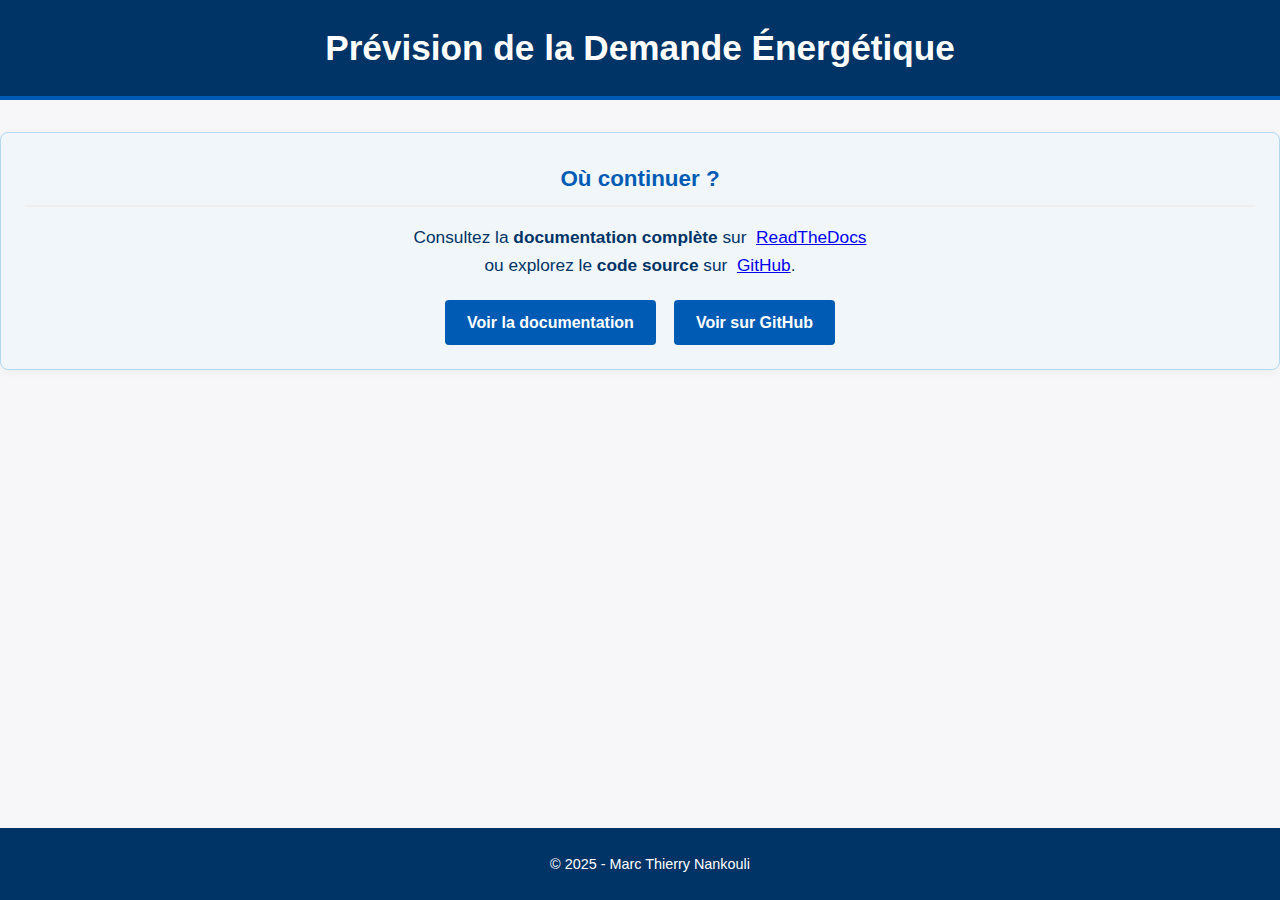
<file: index.html>
<!DOCTYPE html>
<html lang="fr">
<head>
  <meta charset="UTF-8" />
  <meta name="viewport" content="width=device-width, initial-scale=1.0"/>
  <title>Energy Demand Forecasting</title>
  <link rel="stylesheet" href="./css/style.css" />
</head>
<body>
  <header>
    <h1>Prévision de la Demande Énergétique</h1>
    <!-- <nav>
      <ul>
        <li><a href="./sections/intro.html">Introduction</a></li>
        <li><a href="./sections/data.html">Données</a></li>
        <li><a href="./sections/prepocessing.html">Traitement des données</a></li>
        <li><a href="./sections/modeling.html">Modélisation</a></li>
        <li><a href="./sections/evaluation.html">Évaluation</a></li>
        <li><a href="./sections/dashboard.html">Dashboard</a></li>
        <li><a href="./sections/team.html">Équipe</a></li>
      </ul>
    </nav> -->
  </header>
  <!-- <main>
    <h2>Bienvenue !</h2>
    <p>Ce site documente notre projet de prévision énergétique multi-modèles pour l'Espagne.</p>
    <img src="assets/carte_espagne.png" alt="Espagne" class="map" width="100%"/>
  </main> -->
  <section class="redirect">
    <h2>Où continuer ?</h2>
    <p>
      Consultez la <strong>documentation complète</strong> sur&nbsp;
      <a href="https://energy-demand-doc.readthedocs.io/fr/latest/" target="_blank" rel="noopener">ReadTheDocs</a>
      <br>
      ou explorez le <strong>code source</strong> sur&nbsp;
      <a href="https://github.com/Marc1T/energy-demand-doc.git" target="_blank" rel="noopener">GitHub</a>.
    </p>
    <div class="redirect-buttons">
      <a class="btn" href="https://energy-demand-doc.readthedocs.io/fr/latest/" target="_blank" rel="noopener">Voir la documentation</a>
      <a class="btn" href="https://github.com/Marc1T/energy-demand-doc.git" target="_blank" rel="noopener">Voir sur GitHub</a>
    </div>
  </section></div>
  
  <footer style="display: inline-block; position: fixed; left: 0; bottom: 0; width: 100%; text-align: center; padding: 10px;">
    <p>&copy; 2025 - Marc Thierry Nankouli</p>
  </footer>
</body>
</html>
</file>
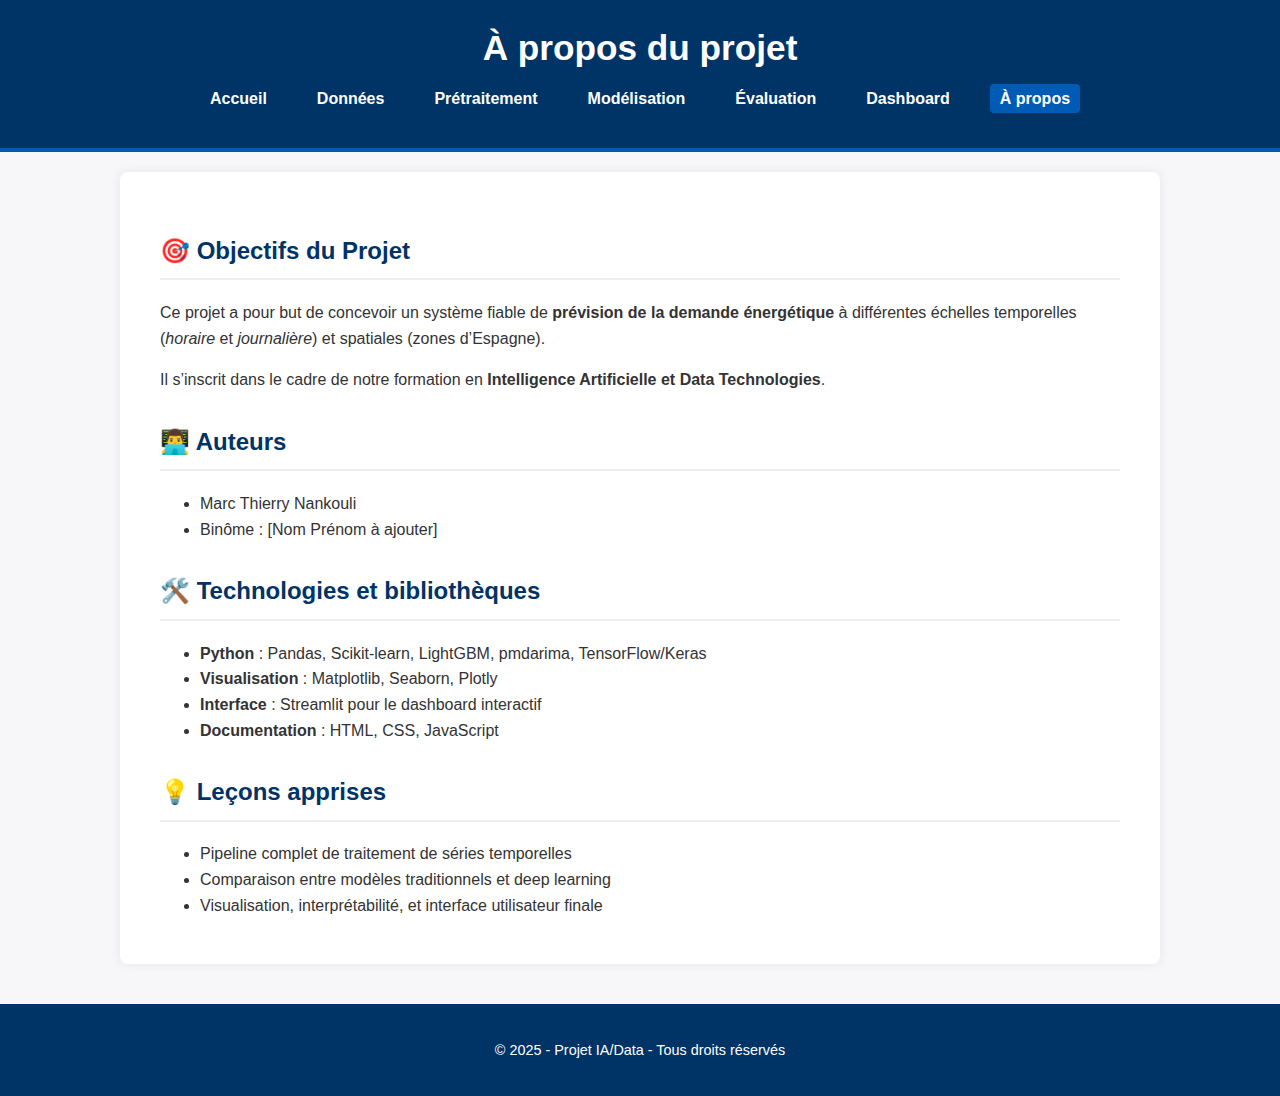
<file: sections/about.html>
<!DOCTYPE html>
<html lang="fr">
<head>
    <meta charset="UTF-8">
    <title>À propos</title>
    <link rel="stylesheet" href="../css/style.css">
</head>
<body>
    <header>
        <h1>À propos du projet</h1>
        <nav>
            <ul>
                <li><a href="../index.html">Accueil</a></li>
                <li><a href="data.html">Données</a></li>
                <li><a href="preprocessing.html">Prétraitement</a></li>
                <li><a href="modeling.html">Modélisation</a></li>
                <li><a href="evaluation.html">Évaluation</a></li>
                <li><a href="dashboard.html">Dashboard</a></li>
                <li><a href="about.html" class="active">À propos</a></li>
            </ul>
        </nav>
    </header>

    <main>
        <section>
            <h2>🎯 Objectifs du Projet</h2>
            <p>Ce projet a pour but de concevoir un système fiable de <strong>prévision de la demande énergétique</strong> à différentes échelles temporelles (<em>horaire</em> et <em>journalière</em>) et spatiales (zones d’Espagne).</p>
            <p>Il s’inscrit dans le cadre de notre formation en <strong>Intelligence Artificielle et Data Technologies</strong>.</p>
        </section>

        <section>
            <h2>👨‍💻 Auteurs</h2>
            <ul>
                <li>Marc Thierry Nankouli</li>
                <li>Binôme : [Nom Prénom à ajouter]</li>
            </ul>
        </section>

        <section>
            <h2>🛠️ Technologies et bibliothèques</h2>
            <ul>
                <li><strong>Python</strong> : Pandas, Scikit-learn, LightGBM, pmdarima, TensorFlow/Keras</li>
                <li><strong>Visualisation</strong> : Matplotlib, Seaborn, Plotly</li>
                <li><strong>Interface</strong> : Streamlit pour le dashboard interactif</li>
                <li><strong>Documentation</strong> : HTML, CSS, JavaScript</li>
            </ul>
        </section>

        <section>
            <h2>💡 Leçons apprises</h2>
            <ul>
                <li>Pipeline complet de traitement de séries temporelles</li>
                <li>Comparaison entre modèles traditionnels et deep learning</li>
                <li>Visualisation, interprétabilité, et interface utilisateur finale</li>
            </ul>
        </section>
    </main>

    <footer>
        <p>&copy; 2025 - Projet IA/Data - Tous droits réservés</p>
    </footer>
</body>
</html>
</file>
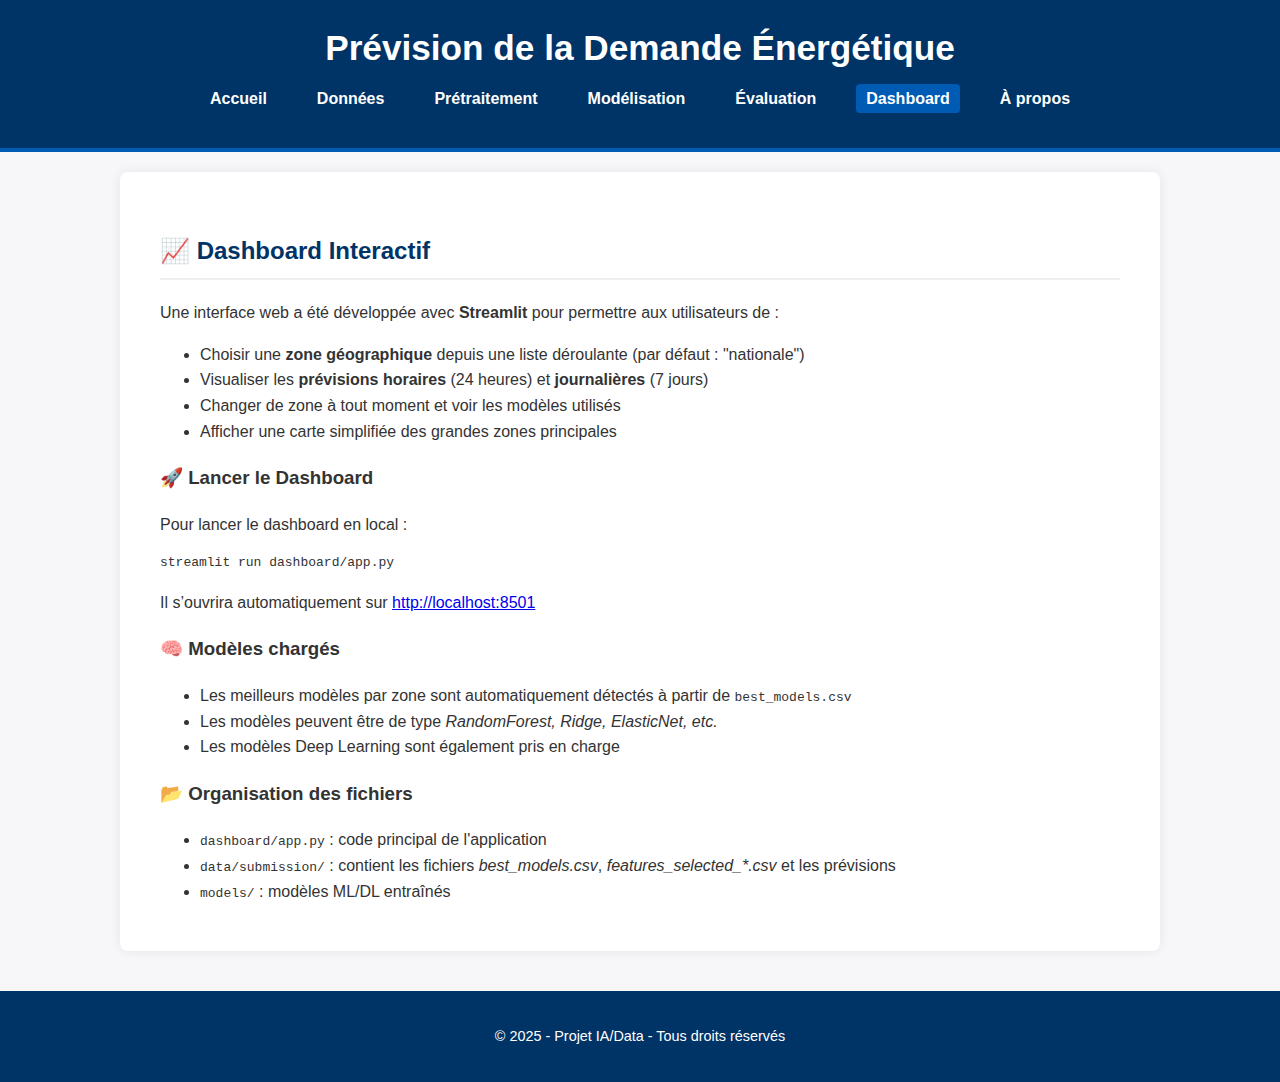
<file: sections/dashboard.html>
<!DOCTYPE html>
<html lang="fr">
<head>
    <meta charset="UTF-8">
    <title>Dashboard</title>
    <link rel="stylesheet" href="../css/style.css">
</head>
<body>
    <header>
        <h1>Prévision de la Demande Énergétique</h1>
        <nav>
            <ul>
                <li><a href="../index.html">Accueil</a></li>
                <li><a href="data.html">Données</a></li>
                <li><a href="preprocessing.html">Prétraitement</a></li>
                <li><a href="modeling.html">Modélisation</a></li>
                <li><a href="evaluation.html">Évaluation</a></li>
                <li><a href="dashboard.html" class="active">Dashboard</a></li>
                <li><a href="about.html">À propos</a></li>
            </ul>
        </nav>
    </header>

    <main>
        <section>
            <h2>📈 Dashboard Interactif</h2>
            <p>Une interface web a été développée avec <strong>Streamlit</strong> pour permettre aux utilisateurs de :</p>
            <ul>
                <li>Choisir une <strong>zone géographique</strong> depuis une liste déroulante (par défaut : "nationale")</li>
                <li>Visualiser les <strong>prévisions horaires</strong> (24 heures) et <strong>journalières</strong> (7 jours)</li>
                <li>Changer de zone à tout moment et voir les modèles utilisés</li>
                <li>Afficher une carte simplifiée des grandes zones principales</li>
            </ul>
        </section>

        <section>
            <h3>🚀 Lancer le Dashboard</h3>
            <p>Pour lancer le dashboard en local :</p>
            <pre><code>streamlit run dashboard/app.py</code></pre>
            <p>Il s’ouvrira automatiquement sur <a href="http://localhost:8501" target="_blank">http://localhost:8501</a></p>
        </section>

        <section>
            <h3>🧠 Modèles chargés</h3>
            <ul>
                <li>Les meilleurs modèles par zone sont automatiquement détectés à partir de <code>best_models.csv</code></li>
                <li>Les modèles peuvent être de type <em>RandomForest, Ridge, ElasticNet, etc.</em></li>
                <li>Les modèles Deep Learning sont également pris en charge</li>
            </ul>
        </section>

        <section>
            <h3>📂 Organisation des fichiers</h3>
            <ul>
                <li><code>dashboard/app.py</code> : code principal de l'application</li>
                <li><code>data/submission/</code> : contient les fichiers <em>best_models.csv</em>, <em>features_selected_*.csv</em> et les prévisions</li>
                <li><code>models/</code> : modèles ML/DL entraînés</li>
            </ul>
        </section>
    </main>

    <footer>
        <p>&copy; 2025 - Projet IA/Data - Tous droits réservés</p>
    </footer>
</body>
</html>
</file>
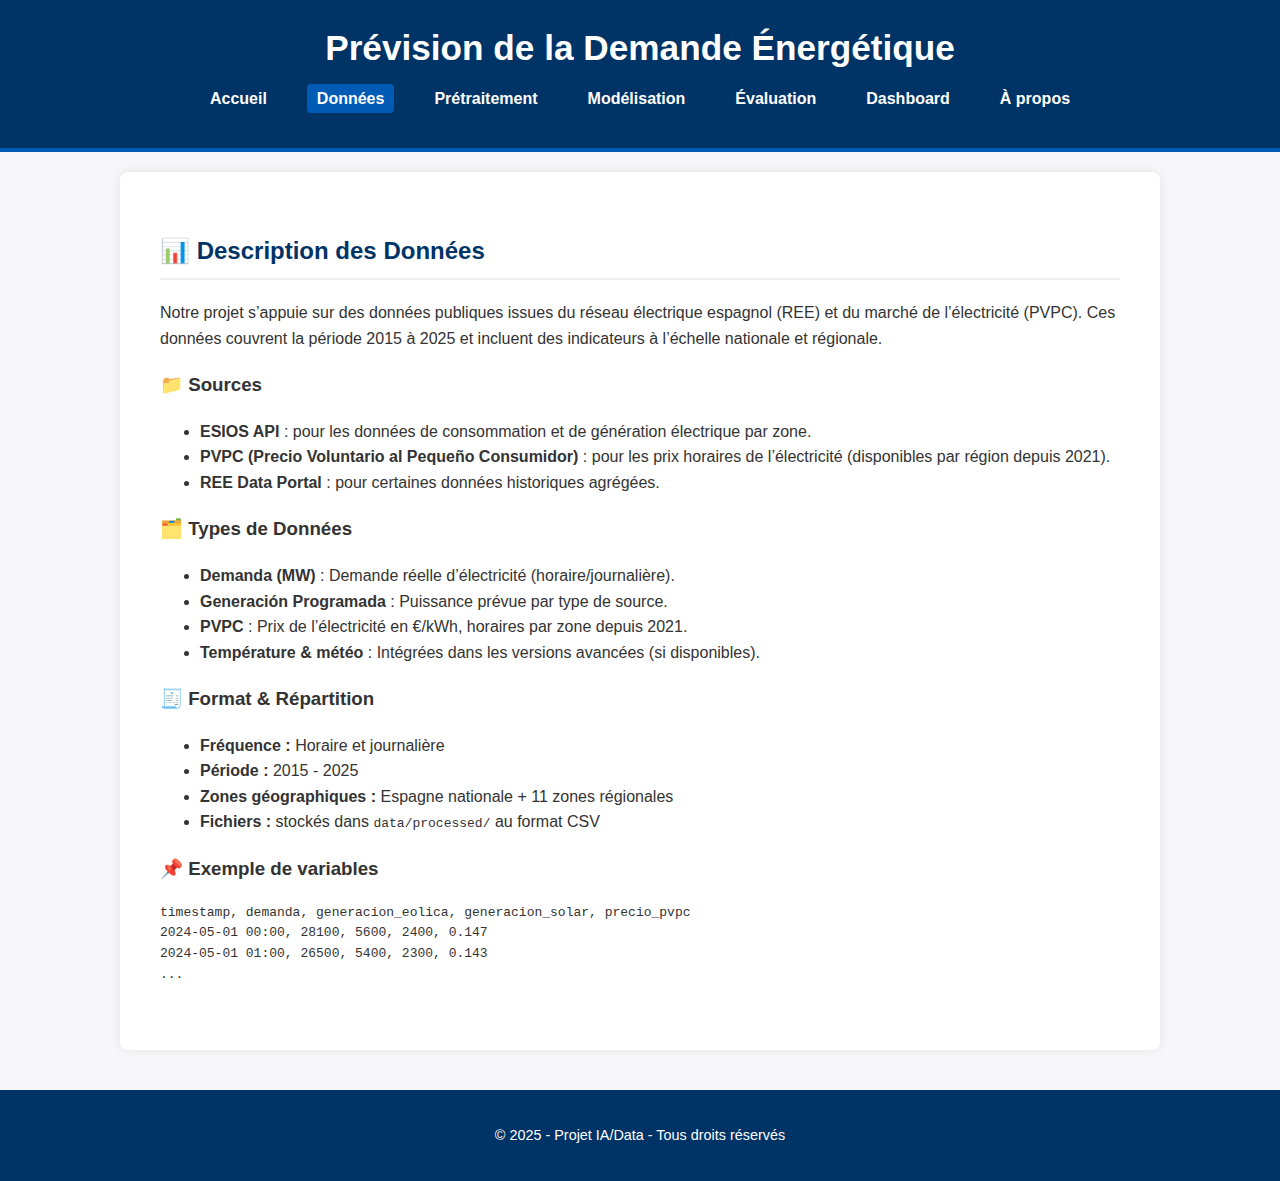
<file: sections/data.html>
<!DOCTYPE html>
<html lang="fr">
<head>
    <meta charset="UTF-8">
    <title>Données utilisées</title>
    <link rel="stylesheet" href="../css/style.css">
</head>
<body>
    <header>
        <h1>Prévision de la Demande Énergétique</h1>
        <nav>
            <ul>
                <li><a href="../index.html">Accueil</a></li>
                <li><a href="data.html" class="active">Données</a></li>
                <li><a href="preprocessing.html">Prétraitement</a></li>
                <li><a href="modeling.html">Modélisation</a></li>
                <li><a href="evaluation.html">Évaluation</a></li>
                <li><a href="dashboard.html">Dashboard</a></li>
                <li><a href="about.html">À propos</a></li>
            </ul>
        </nav>
    </header>

    <main>
        <section>
            <h2>📊 Description des Données</h2>
            <p>Notre projet s’appuie sur des données publiques issues du réseau électrique espagnol (REE) et du marché de l’électricité (PVPC). Ces données couvrent la période 2015 à 2025 et incluent des indicateurs à l’échelle nationale et régionale.</p>
        </section>

        <section>
            <h3>📁 Sources</h3>
            <ul>
                <li><strong>ESIOS API</strong> : pour les données de consommation et de génération électrique par zone.</li>
                <li><strong>PVPC (Precio Voluntario al Pequeño Consumidor)</strong> : pour les prix horaires de l’électricité (disponibles par région depuis 2021).</li>
                <li><strong>REE Data Portal</strong> : pour certaines données historiques agrégées.</li>
            </ul>
        </section>

        <section>
            <h3>🗂️ Types de Données</h3>
            <ul>
                <li><strong>Demanda (MW)</strong> : Demande réelle d’électricité (horaire/journalière).</li>
                <li><strong>Generación Programada</strong> : Puissance prévue par type de source.</li>
                <li><strong>PVPC</strong> : Prix de l’électricité en €/kWh, horaires par zone depuis 2021.</li>
                <li><strong>Température & météo</strong> : Intégrées dans les versions avancées (si disponibles).</li>
            </ul>
        </section>

        <section>
            <h3>🧾 Format & Répartition</h3>
            <ul>
                <li><strong>Fréquence :</strong> Horaire et journalière</li>
                <li><strong>Période :</strong> 2015 - 2025</li>
                <li><strong>Zones géographiques :</strong> Espagne nationale + 11 zones régionales</li>
                <li><strong>Fichiers :</strong> stockés dans <code>data/processed/</code> au format CSV</li>
            </ul>
        </section>

        <section>
            <h3>📌 Exemple de variables</h3>
            <pre>
timestamp, demanda, generacion_eolica, generacion_solar, precio_pvpc
2024-05-01 00:00, 28100, 5600, 2400, 0.147
2024-05-01 01:00, 26500, 5400, 2300, 0.143
...
            </pre>
        </section>
    </main>

    <footer>
        <p>&copy; 2025 - Projet IA/Data - Tous droits réservés</p>
    </footer>
</body>
</html>
</file>
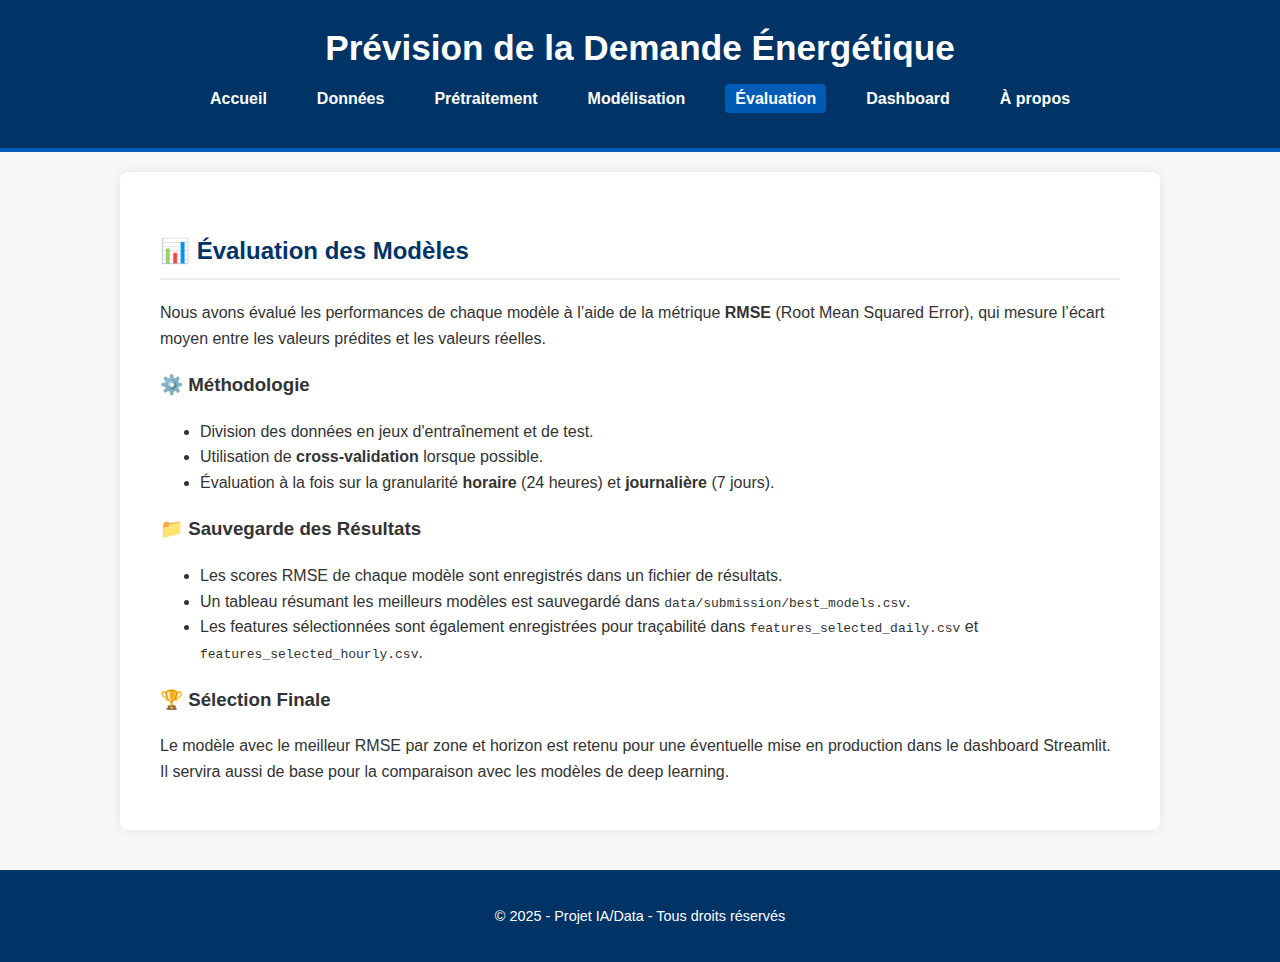
<file: sections/evaluation.html>
<!DOCTYPE html>
<html lang="fr">
<head>
    <meta charset="UTF-8">
    <title>Évaluation des Modèles</title>
    <link rel="stylesheet" href="../css/style.css">
</head>
<body>
    <header>
        <h1>Prévision de la Demande Énergétique</h1>
        <nav>
            <ul>
                <li><a href="../index.html">Accueil</a></li>
                <li><a href="data.html">Données</a></li>
                <li><a href="preprocessing.html">Prétraitement</a></li>
                <li><a href="modeling.html">Modélisation</a></li>
                <li><a href="evaluation.html" class="active">Évaluation</a></li>
                <li><a href="dashboard.html">Dashboard</a></li>
                <li><a href="about.html">À propos</a></li>
            </ul>
        </nav>
    </header>

    <main>
        <section>
            <h2>📊 Évaluation des Modèles</h2>
            <p>Nous avons évalué les performances de chaque modèle à l’aide de la métrique <strong>RMSE</strong> (Root Mean Squared Error), qui mesure l’écart moyen entre les valeurs prédites et les valeurs réelles.</p>
        </section>

        <section>
            <h3>⚙️ Méthodologie</h3>
            <ul>
                <li>Division des données en jeux d'entraînement et de test.</li>
                <li>Utilisation de <strong>cross-validation</strong> lorsque possible.</li>
                <li>Évaluation à la fois sur la granularité <strong>horaire</strong> (24 heures) et <strong>journalière</strong> (7 jours).</li>
            </ul>
        </section>

        <section>
            <h3>📁 Sauvegarde des Résultats</h3>
            <ul>
                <li>Les scores RMSE de chaque modèle sont enregistrés dans un fichier de résultats.</li>
                <li>Un tableau résumant les meilleurs modèles est sauvegardé dans <code>data/submission/best_models.csv</code>.</li>
                <li>Les features sélectionnées sont également enregistrées pour traçabilité dans <code>features_selected_daily.csv</code> et <code>features_selected_hourly.csv</code>.</li>
            </ul>
        </section>

        <section>
            <h3>🏆 Sélection Finale</h3>
            <p>Le modèle avec le meilleur RMSE par zone et horizon est retenu pour une éventuelle mise en production dans le dashboard Streamlit. Il servira aussi de base pour la comparaison avec les modèles de deep learning.</p>
        </section>
    </main>

    <footer>
        <p>&copy; 2025 - Projet IA/Data - Tous droits réservés</p>
    </footer>
</body>
</html>
</file>
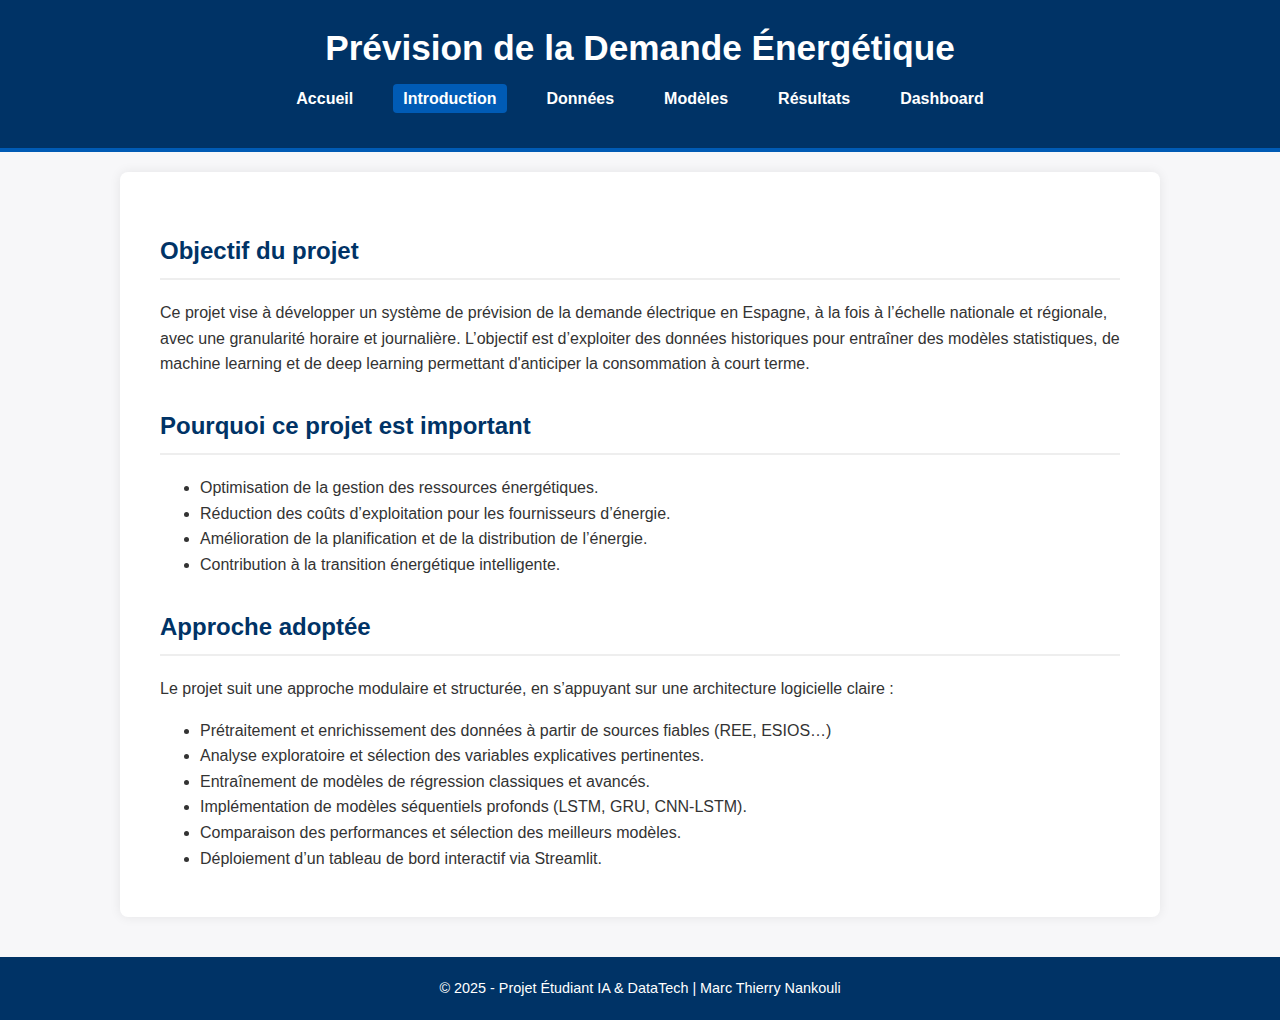
<file: sections/intro.html>
<!DOCTYPE html>
<html lang="fr">
<head>
    <meta charset="UTF-8">
    <title>Introduction - Prévision de la Demande Énergétique</title>
    <link rel="stylesheet" href="../css/style.css">
</head>
<body>
    <header>
        <h1>Prévision de la Demande Énergétique</h1>
        <nav>
            <ul>
                <li><a href="../index.html">Accueil</a></li>
                <li><a href="intro.html" class="active">Introduction</a></li>
                <li><a href="data.html">Données</a></li>
                <li><a href="models.html">Modèles</a></li>
                <li><a href="results.html">Résultats</a></li>
                <li><a href="dashboard.html">Dashboard</a></li>
            </ul>
        </nav>
    </header>

    <main>
        <h2>Objectif du projet</h2>
        <p>
            Ce projet vise à développer un système de prévision de la demande électrique en Espagne,
            à la fois à l’échelle nationale et régionale, avec une granularité horaire et journalière.
            L’objectif est d’exploiter des données historiques pour entraîner des modèles statistiques,
            de machine learning et de deep learning permettant d'anticiper la consommation à court terme.
        </p>

        <h2>Pourquoi ce projet est important</h2>
        <ul>
            <li>Optimisation de la gestion des ressources énergétiques.</li>
            <li>Réduction des coûts d’exploitation pour les fournisseurs d’énergie.</li>
            <li>Amélioration de la planification et de la distribution de l’énergie.</li>
            <li>Contribution à la transition énergétique intelligente.</li>
        </ul>

        <h2>Approche adoptée</h2>
        <p>
            Le projet suit une approche modulaire et structurée, en s’appuyant sur une architecture 
            logicielle claire :
        </p>
        <ul>
            <li>Prétraitement et enrichissement des données à partir de sources fiables (REE, ESIOS…)</li>
            <li>Analyse exploratoire et sélection des variables explicatives pertinentes.</li>
            <li>Entraînement de modèles de régression classiques et avancés.</li>
            <li>Implémentation de modèles séquentiels profonds (LSTM, GRU, CNN-LSTM).</li>
            <li>Comparaison des performances et sélection des meilleurs modèles.</li>
            <li>Déploiement d’un tableau de bord interactif via Streamlit.</li>
        </ul>
    </main>

    <footer>
        &copy; 2025 - Projet Étudiant IA & DataTech | Marc Thierry Nankouli
    </footer>
</body>
</html>
</file>
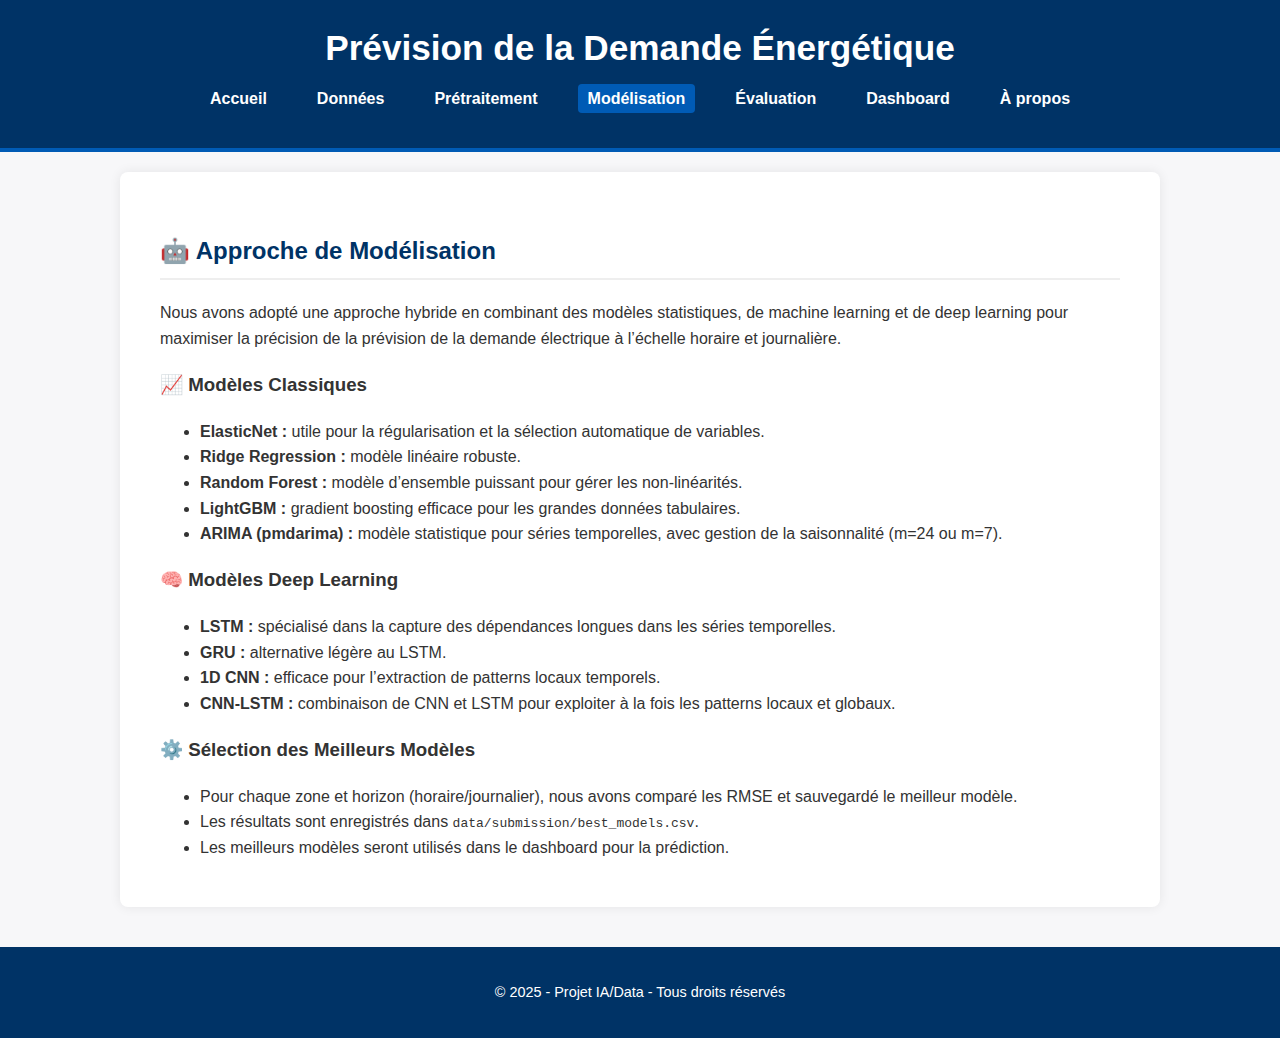
<file: sections/modeling.html>
<!DOCTYPE html>
<html lang="fr">
<head>
    <meta charset="UTF-8">
    <title>Modélisation</title>
    <link rel="stylesheet" href="../css/style.css">
</head>
<body>
    <header>
        <h1>Prévision de la Demande Énergétique</h1>
        <nav>
            <ul>
                <li><a href="../index.html">Accueil</a></li>
                <li><a href="data.html">Données</a></li>
                <li><a href="preprocessing.html">Prétraitement</a></li>
                <li><a href="modeling.html" class="active">Modélisation</a></li>
                <li><a href="evaluation.html">Évaluation</a></li>
                <li><a href="dashboard.html">Dashboard</a></li>
                <li><a href="about.html">À propos</a></li>
            </ul>
        </nav>
    </header>

    <main>
        <section>
            <h2>🤖 Approche de Modélisation</h2>
            <p>Nous avons adopté une approche hybride en combinant des modèles statistiques, de machine learning et de deep learning pour maximiser la précision de la prévision de la demande électrique à l’échelle horaire et journalière.</p>
        </section>

        <section>
            <h3>📈 Modèles Classiques</h3>
            <ul>
                <li><strong>ElasticNet :</strong> utile pour la régularisation et la sélection automatique de variables.</li>
                <li><strong>Ridge Regression :</strong> modèle linéaire robuste.</li>
                <li><strong>Random Forest :</strong> modèle d’ensemble puissant pour gérer les non-linéarités.</li>
                <li><strong>LightGBM :</strong> gradient boosting efficace pour les grandes données tabulaires.</li>
                <li><strong>ARIMA (pmdarima) :</strong> modèle statistique pour séries temporelles, avec gestion de la saisonnalité (m=24 ou m=7).</li>
            </ul>
        </section>

        <section>
            <h3>🧠 Modèles Deep Learning</h3>
            <ul>
                <li><strong>LSTM :</strong> spécialisé dans la capture des dépendances longues dans les séries temporelles.</li>
                <li><strong>GRU :</strong> alternative légère au LSTM.</li>
                <li><strong>1D CNN :</strong> efficace pour l’extraction de patterns locaux temporels.</li>
                <li><strong>CNN-LSTM :</strong> combinaison de CNN et LSTM pour exploiter à la fois les patterns locaux et globaux.</li>
            </ul>
        </section>

        <section>
            <h3>⚙️ Sélection des Meilleurs Modèles</h3>
            <ul>
                <li>Pour chaque zone et horizon (horaire/journalier), nous avons comparé les RMSE et sauvegardé le meilleur modèle.</li>
                <li>Les résultats sont enregistrés dans <code>data/submission/best_models.csv</code>.</li>
                <li>Les meilleurs modèles seront utilisés dans le dashboard pour la prédiction.</li>
            </ul>
        </section>
    </main>

    <footer>
        <p>&copy; 2025 - Projet IA/Data - Tous droits réservés</p>
    </footer>
</body>
</html>
</file>
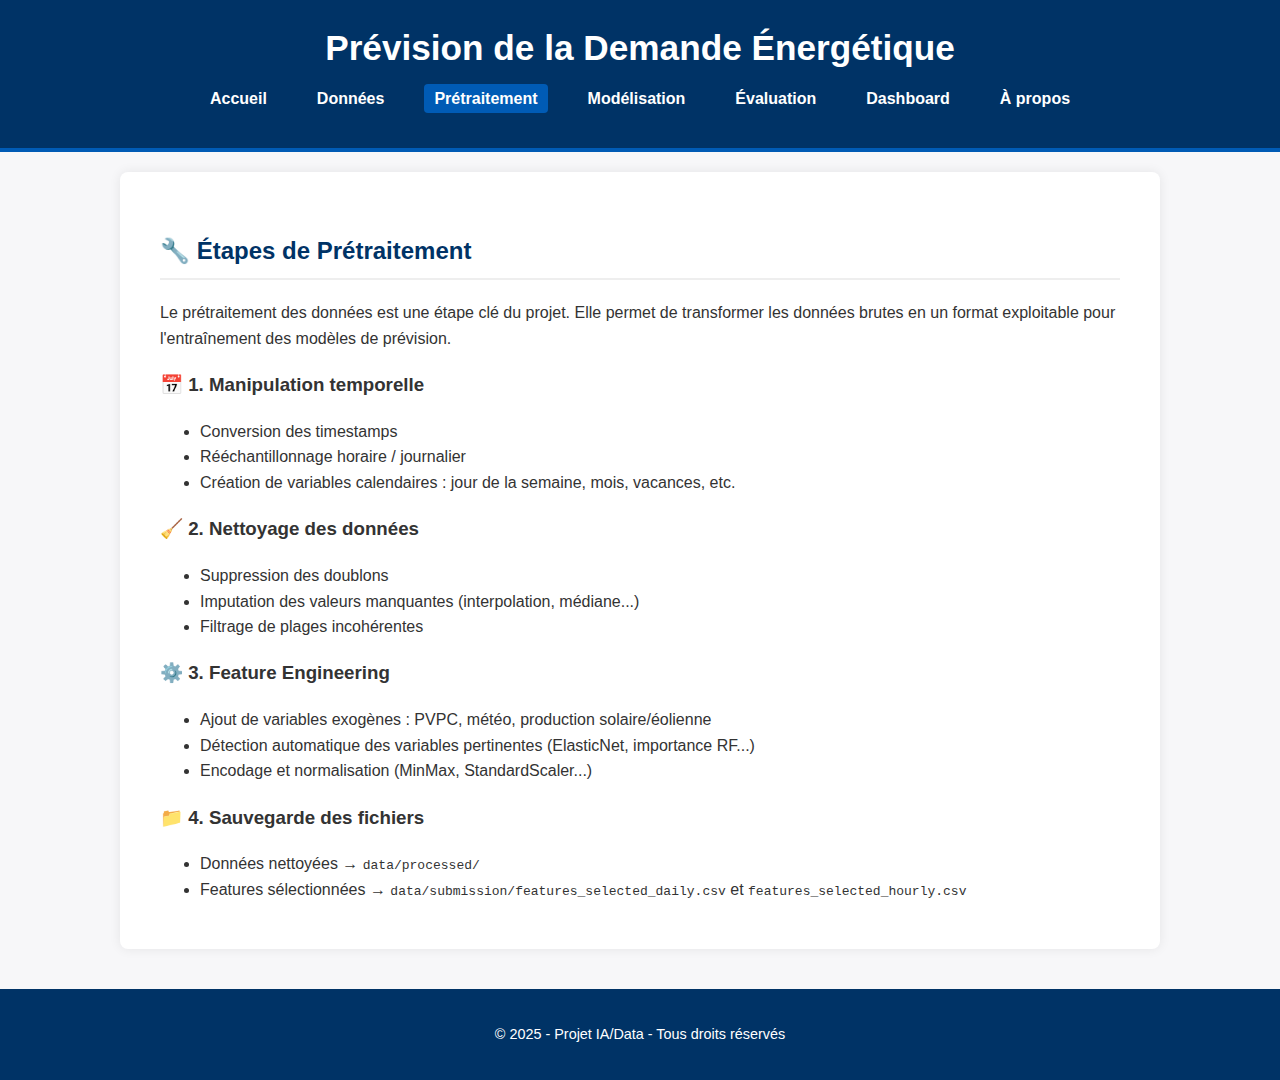
<file: sections/prepocessing.html>
<!DOCTYPE html>
<html lang="fr">
<head>
    <meta charset="UTF-8">
    <title>Prétraitement des Données</title>
    <link rel="stylesheet" href="../css/style.css">
</head>
<body>
    <header>
        <h1>Prévision de la Demande Énergétique</h1>
        <nav>
            <ul>
                <li><a href="../index.html">Accueil</a></li>
                <li><a href="data.html">Données</a></li>
                <li><a href="preprocessing.html" class="active">Prétraitement</a></li>
                <li><a href="modeling.html">Modélisation</a></li>
                <li><a href="evaluation.html">Évaluation</a></li>
                <li><a href="dashboard.html">Dashboard</a></li>
                <li><a href="about.html">À propos</a></li>
            </ul>
        </nav>
    </header>

    <main>
        <section>
            <h2>🔧 Étapes de Prétraitement</h2>
            <p>Le prétraitement des données est une étape clé du projet. Elle permet de transformer les données brutes en un format exploitable pour l'entraînement des modèles de prévision.</p>
        </section>

        <section>
            <h3>📅 1. Manipulation temporelle</h3>
            <ul>
                <li>Conversion des timestamps</li>
                <li>Rééchantillonnage horaire / journalier</li>
                <li>Création de variables calendaires : jour de la semaine, mois, vacances, etc.</li>
            </ul>
        </section>

        <section>
            <h3>🧹 2. Nettoyage des données</h3>
            <ul>
                <li>Suppression des doublons</li>
                <li>Imputation des valeurs manquantes (interpolation, médiane...)</li>
                <li>Filtrage de plages incohérentes</li>
            </ul>
        </section>

        <section>
            <h3>⚙️ 3. Feature Engineering</h3>
            <ul>
                <li>Ajout de variables exogènes : PVPC, météo, production solaire/éolienne</li>
                <li>Détection automatique des variables pertinentes (ElasticNet, importance RF...)</li>
                <li>Encodage et normalisation (MinMax, StandardScaler...)</li>
            </ul>
        </section>

        <section>
            <h3>📁 4. Sauvegarde des fichiers</h3>
            <ul>
                <li>Données nettoyées → <code>data/processed/</code></li>
                <li>Features sélectionnées → <code>data/submission/features_selected_daily.csv</code> et <code>features_selected_hourly.csv</code></li>
            </ul>
        </section>
    </main>

    <footer>
        <p>&copy; 2025 - Projet IA/Data - Tous droits réservés</p>
    </footer>
</body>
</html>
</file>
<file: css/style.css>
/* Global styles */
body {
    font-family: "Segoe UI", Tahoma, Geneva, Verdana, sans-serif;
    margin: 0;
    padding: 0;
    line-height: 1.6;
    background-color: #f7f7f9;
    color: #333;
}

/* Header */
header {
    background-color: #003366;
    color: #fff;
    padding: 20px 0;
    text-align: center;
    border-bottom: 4px solid #005bb5;
}

header h1 {
    margin: 0;
    font-size: 2.2em;
}

/* Navigation */
nav ul {
    list-style: none;
    padding: 0;
    margin-top: 10px;
    display: flex;
    justify-content: center;
    flex-wrap: wrap;
}

nav li {
    margin: 0 15px;
}

nav a {
    color: #fff;
    text-decoration: none;
    font-weight: bold;
    padding: 6px 10px;
    border-radius: 4px;
    transition: background 0.3s;
}

nav a:hover,
nav a.active {
    background-color: #005bb5;
}

/* Main content */
main {
    padding: 30px 40px;
    max-width: 960px;
    margin: auto;
    background-color: #ffffff;
    box-shadow: 0px 0px 12px rgba(0, 0, 0, 0.08);
    margin-top: 20px;
    border-radius: 8px;
}

h2 {
    color: #003366;
    border-bottom: 2px solid #eee;
    padding-bottom: 8px;
    margin-top: 30px;
}

/* Tables */
table {
    width: 100%;
    border-collapse: collapse;
    margin: 20px 0;
    background: #fafafa;
}

th, td {
    border: 1px solid #ccc;
    padding: 12px;
    text-align: left;
}

th {
    background-color: #e0e0e0;
}

/* Footer */
footer {
    text-align: center;
    padding: 20px;
    background-color: #003366;
    color: #fff;
    margin-top: 40px;
    font-size: 0.9em;
}

/* Responsive */
@media (max-width: 768px) {
    nav ul {
        flex-direction: column;
        align-items: center;
    }

    main {
        padding: 20px;
    }
}

/* Section Redirect */
.redirect {
    background-color: #f0f6fa;
    border: 1.5px solid #b3d8f2;
    border-radius: 8px;
    padding: 28px 24px 24px 24px;
    margin: 32px 0;
    box-shadow: 0 2px 8px rgba(0, 51, 102, 0.05);
    text-align: center;
}

.redirect h2 {
    color: #005bb5;
    margin-top: 0;
    margin-bottom: 16px;
    font-size: 1.4em;
}

.redirect p {
    color: #003366;
    font-size: 1.08em;
    margin-bottom: 20px;
}

.redirect-buttons {
    display: flex;
    justify-content: center;
    gap: 18px;
    flex-wrap: wrap;
    margin-top: 10px;
}

.redirect .btn {
    background-color: #005bb5;
    color: #fff;
    border: none;
    padding: 10px 22px;
    border-radius: 4px;
    font-size: 1em;
    font-weight: bold;
    text-decoration: none;
    transition: background 0.2s;
    display: inline-block;
    cursor: pointer;
}

.redirect .btn:hover {
    background-color: #003366;
}

@media (max-width: 600px) {
    .redirect-buttons {
        flex-direction: column;
        gap: 12px 0;
    }
}
</file>
